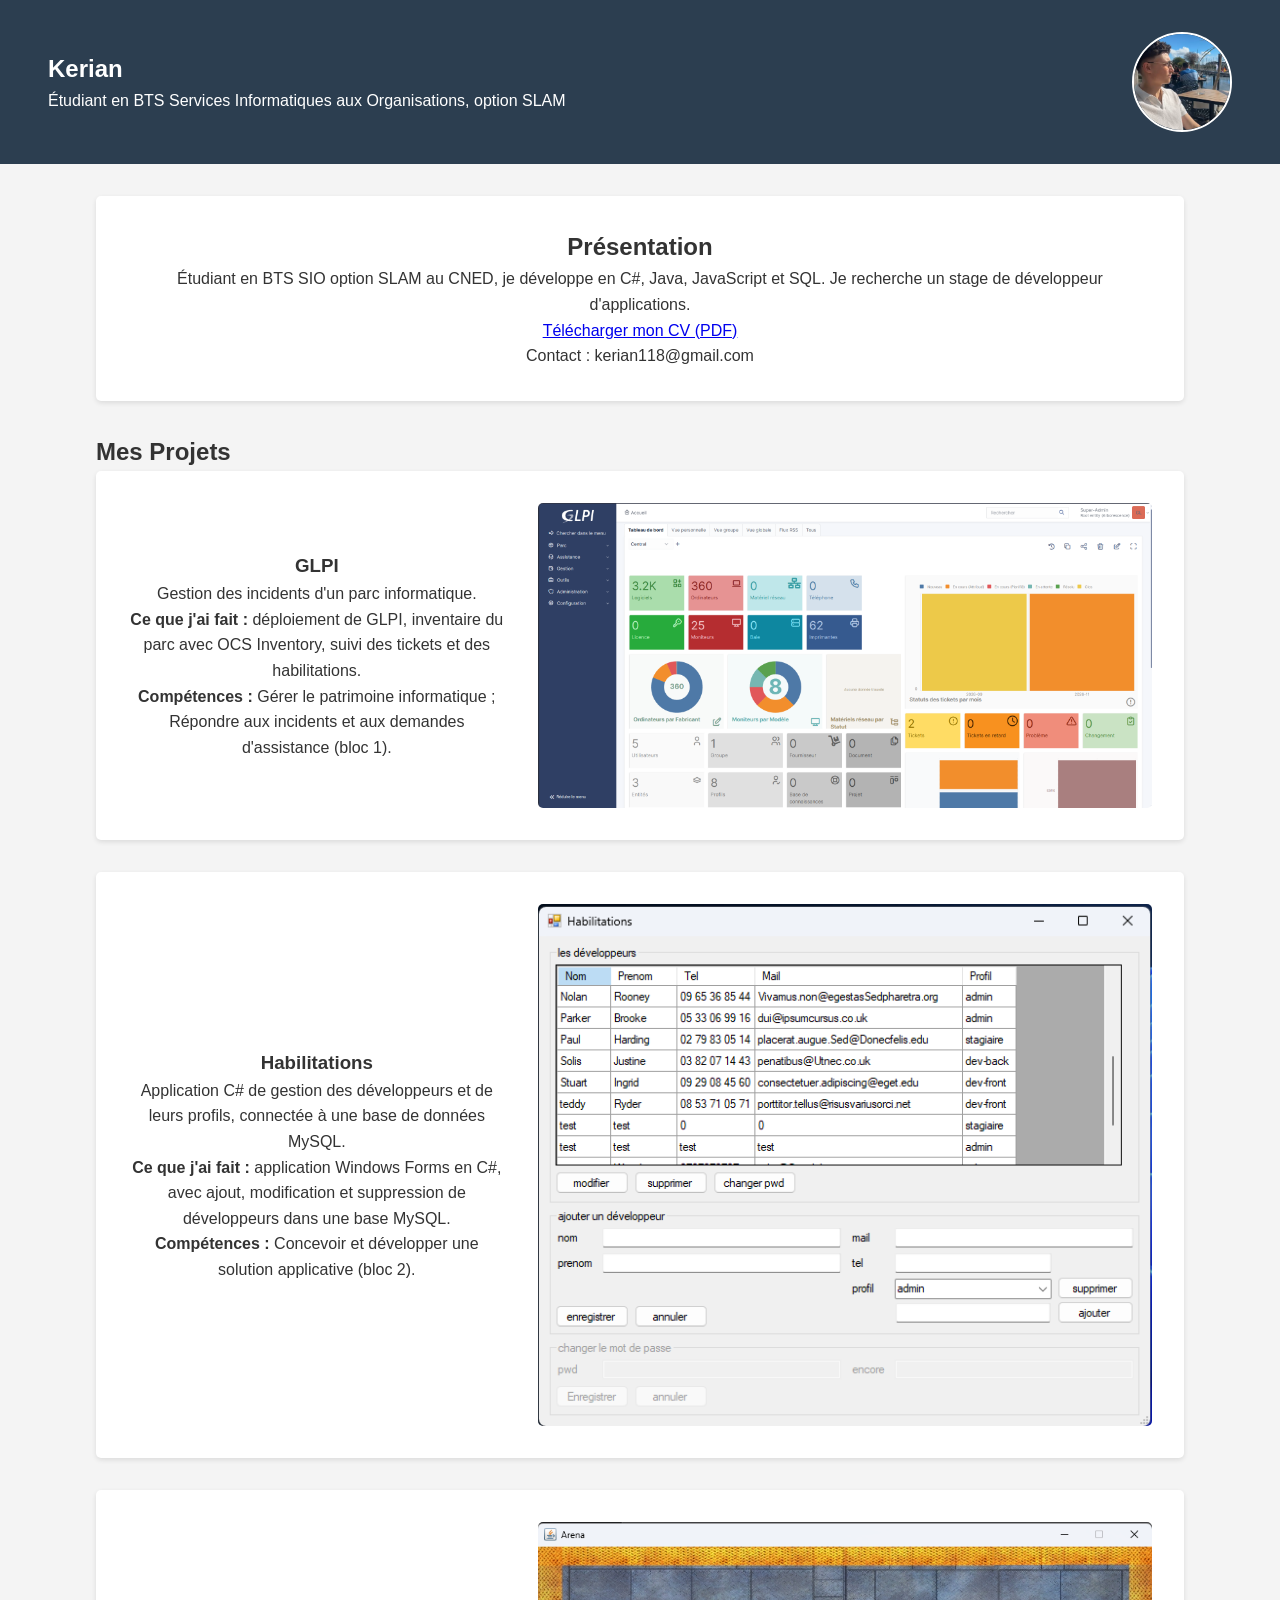
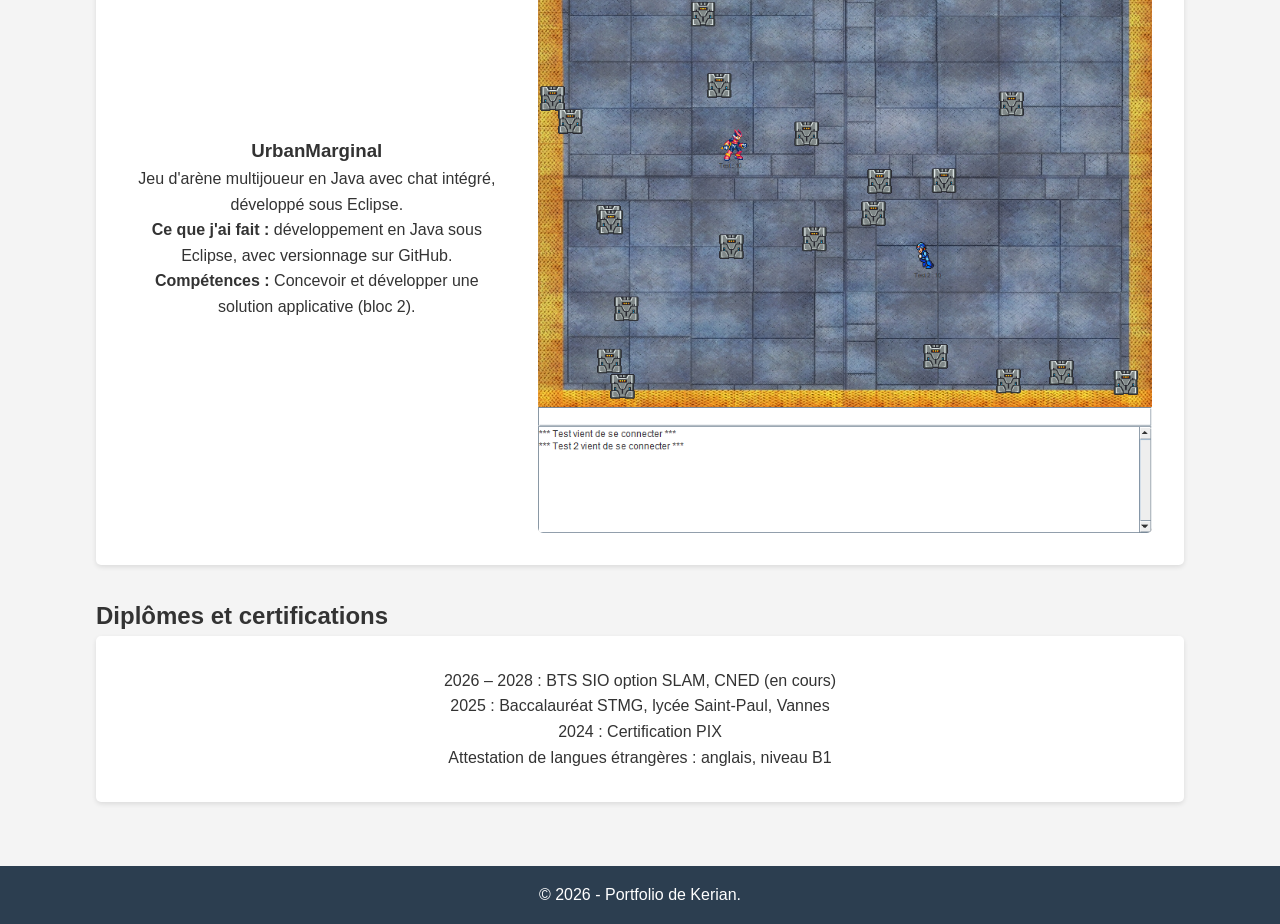
<file: index.html>
<!DOCTYPE html>
<html lang="fr">

<head>
    <meta charset="UTF-8">
    <meta name="viewport" content="width=device-width, initial-scale=1.0">
    <title>Mon Portfolio</title>
    <link rel="stylesheet" href="style.css">
</head>

<body>

    <header class="entete">
        <div class="entete-contenu">
            <div class="entete-texte">
                <h1 class="entete-nom">Kerian</h1>
                <p class="entete-description">Étudiant en BTS Services Informatiques aux Organisations, option SLAM</p>
            </div>
            <img src="images/photo.png" alt="Photo de profil" class="photo-profil">
        </div>
    </header>

    <section id="projets" class="section-projets">

        <article class="carte-projet">
            <div class="carte-intro">
                <h2>Présentation</h2>
                <p>Étudiant en BTS SIO option SLAM au CNED, je développe en C#, Java, JavaScript et SQL. Je recherche un
                    stage de développeur d'applications.</p>
                <p><a href="cv.pdf">Télécharger mon CV (PDF)</a></p>
                <p>Contact : kerian118@gmail.com</p>
            </div>
        </article>

        <h2 class="section-titre">Mes Projets</h2>

        <article class="carte-projet">
            <div class="carte-projet-contenu">
                <img src="images/tableau_de_bord_glpi.png" alt="Tableau de bord GLPI" class="carte-projet-image">
                <div class="carte-projet-texte">
                    <h3 class="carte-projet-titre">GLPI</h3>
                    <p class="carte-projet-description">Gestion des incidents d'un parc informatique.</p>
                    <p><strong>Ce que j'ai fait :</strong> déploiement de GLPI, inventaire du parc avec OCS Inventory,
                        suivi des tickets et des habilitations.</p>
                    <p><strong>Compétences :</strong> Gérer le patrimoine informatique ; Répondre aux incidents et aux
                        demandes d'assistance (bloc 1).</p>
                </div>
            </div>
        </article>

        <article class="carte-projet">
            <div class="carte-projet-contenu">
                <img src="images/habilitations.png" alt="Projet Habilitations" class="carte-projet-image">
                <div class="carte-projet-texte">
                    <h3 class="carte-projet-titre">Habilitations</h3>
                    <p class="carte-projet-description">Application C# de gestion des développeurs et de leurs profils,
                        connectée à une base de données MySQL.</p>
                    <p><strong>Ce que j'ai fait :</strong> application Windows Forms en C#, avec ajout, modification et
                        suppression de développeurs dans une base MySQL.</p>
                    <p><strong>Compétences :</strong> Concevoir et développer une solution applicative (bloc 2).</p>
                </div>
            </div>
        </article>

        <article class="carte-projet">
            <div class="carte-projet-contenu">
                <img src="images/urbanmarginal.png" alt="UrbanMarginal" class="carte-projet-image">
                <div class="carte-projet-texte">
                    <h3 class="carte-projet-titre">UrbanMarginal</h3>
                    <p class="carte-projet-description">Jeu d'arène multijoueur en Java avec chat intégré, développé
                        sous Eclipse.</p>
                    <p><strong>Ce que j'ai fait :</strong> développement en Java sous Eclipse, avec versionnage sur
                        GitHub.</p>
                    <p><strong>Compétences :</strong> Concevoir et développer une solution applicative (bloc 2).</p>
                </div>
            </div>
        </article>
        <h2 class="section-titre">Diplômes et certifications</h2>

        <article class="carte-projet">
            <div class="carte-intro">
                <p>2026 – 2028 : BTS SIO option SLAM, CNED (en cours)</p>
                <p>2025 : Baccalauréat STMG, lycée Saint-Paul, Vannes</p>
                <p>2024 : Certification PIX</p>
                <p>Attestation de langues étrangères : anglais, niveau B1</p>
            </div>
        </article>
    </section>

    <footer class="pied-de-page">
        <p>&copy; 2026 - Portfolio de Kerian.</p>
    </footer>

</body>

</html>
</file>
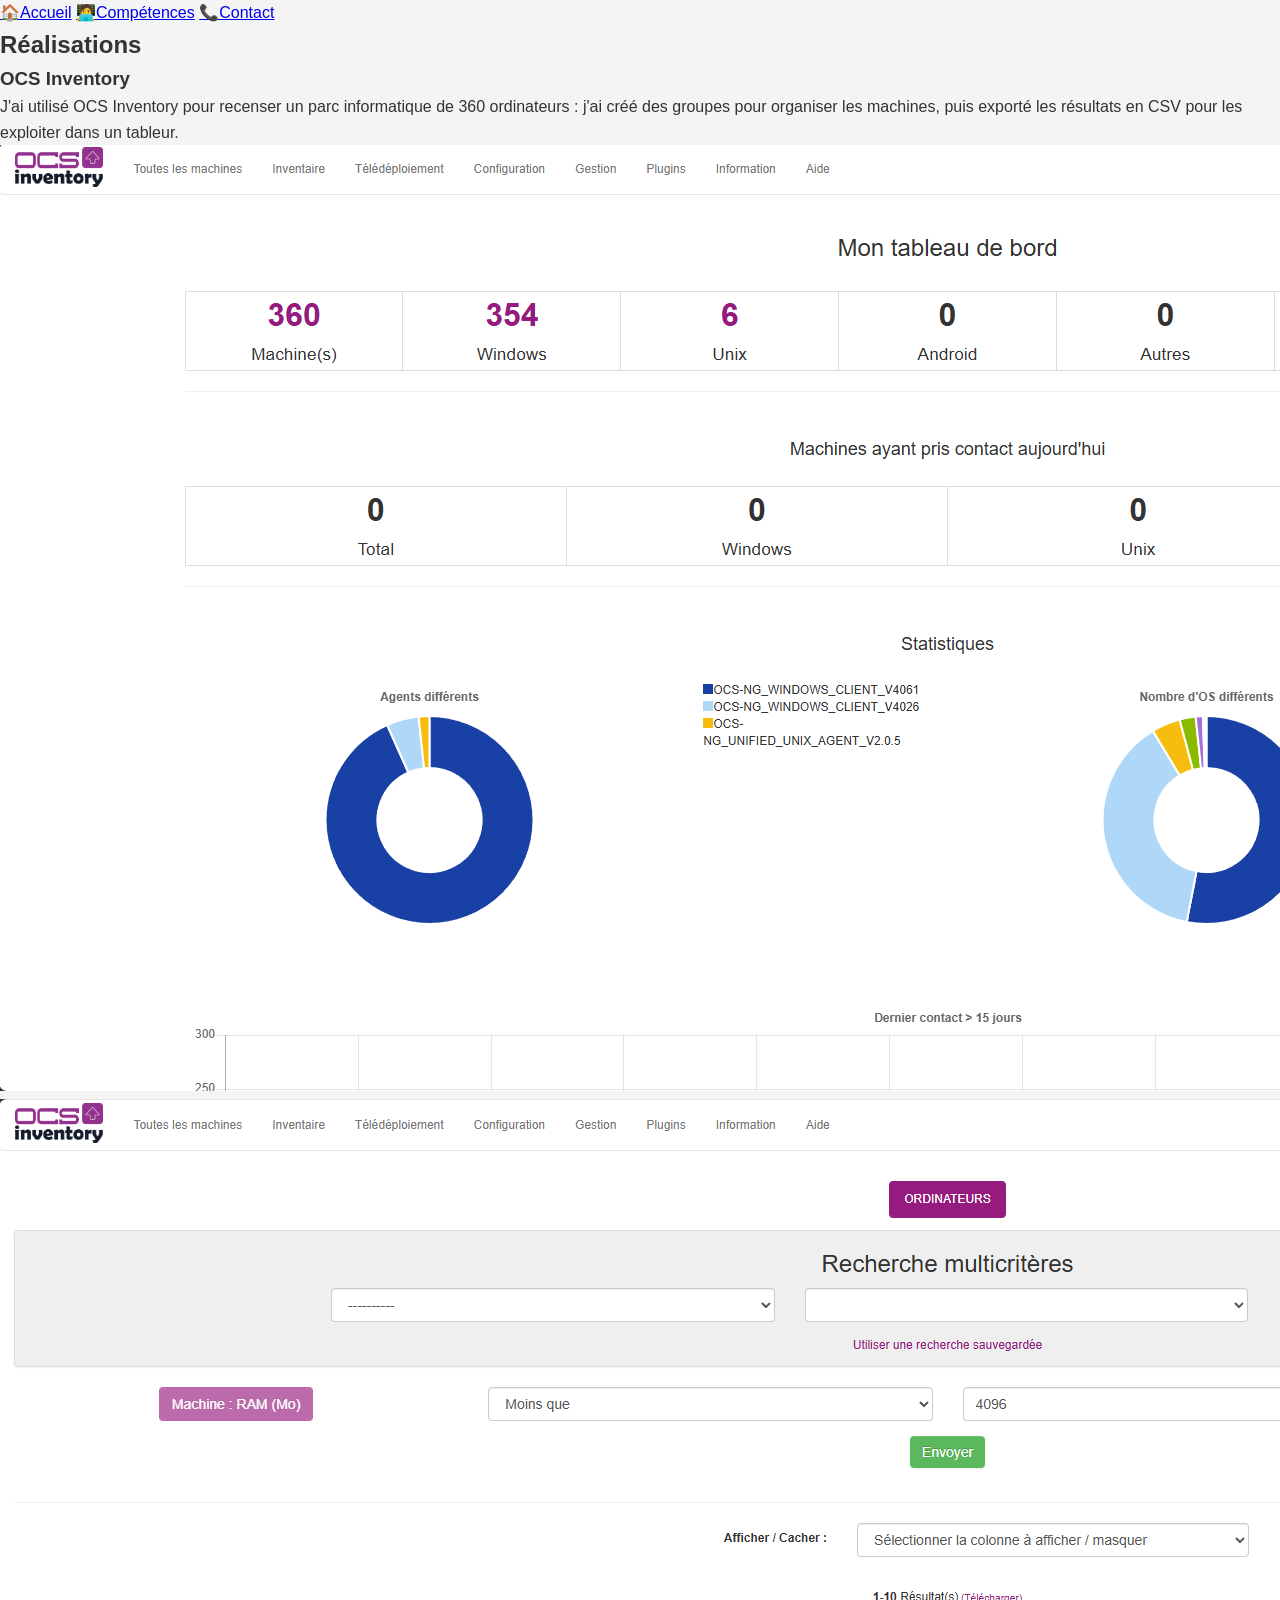
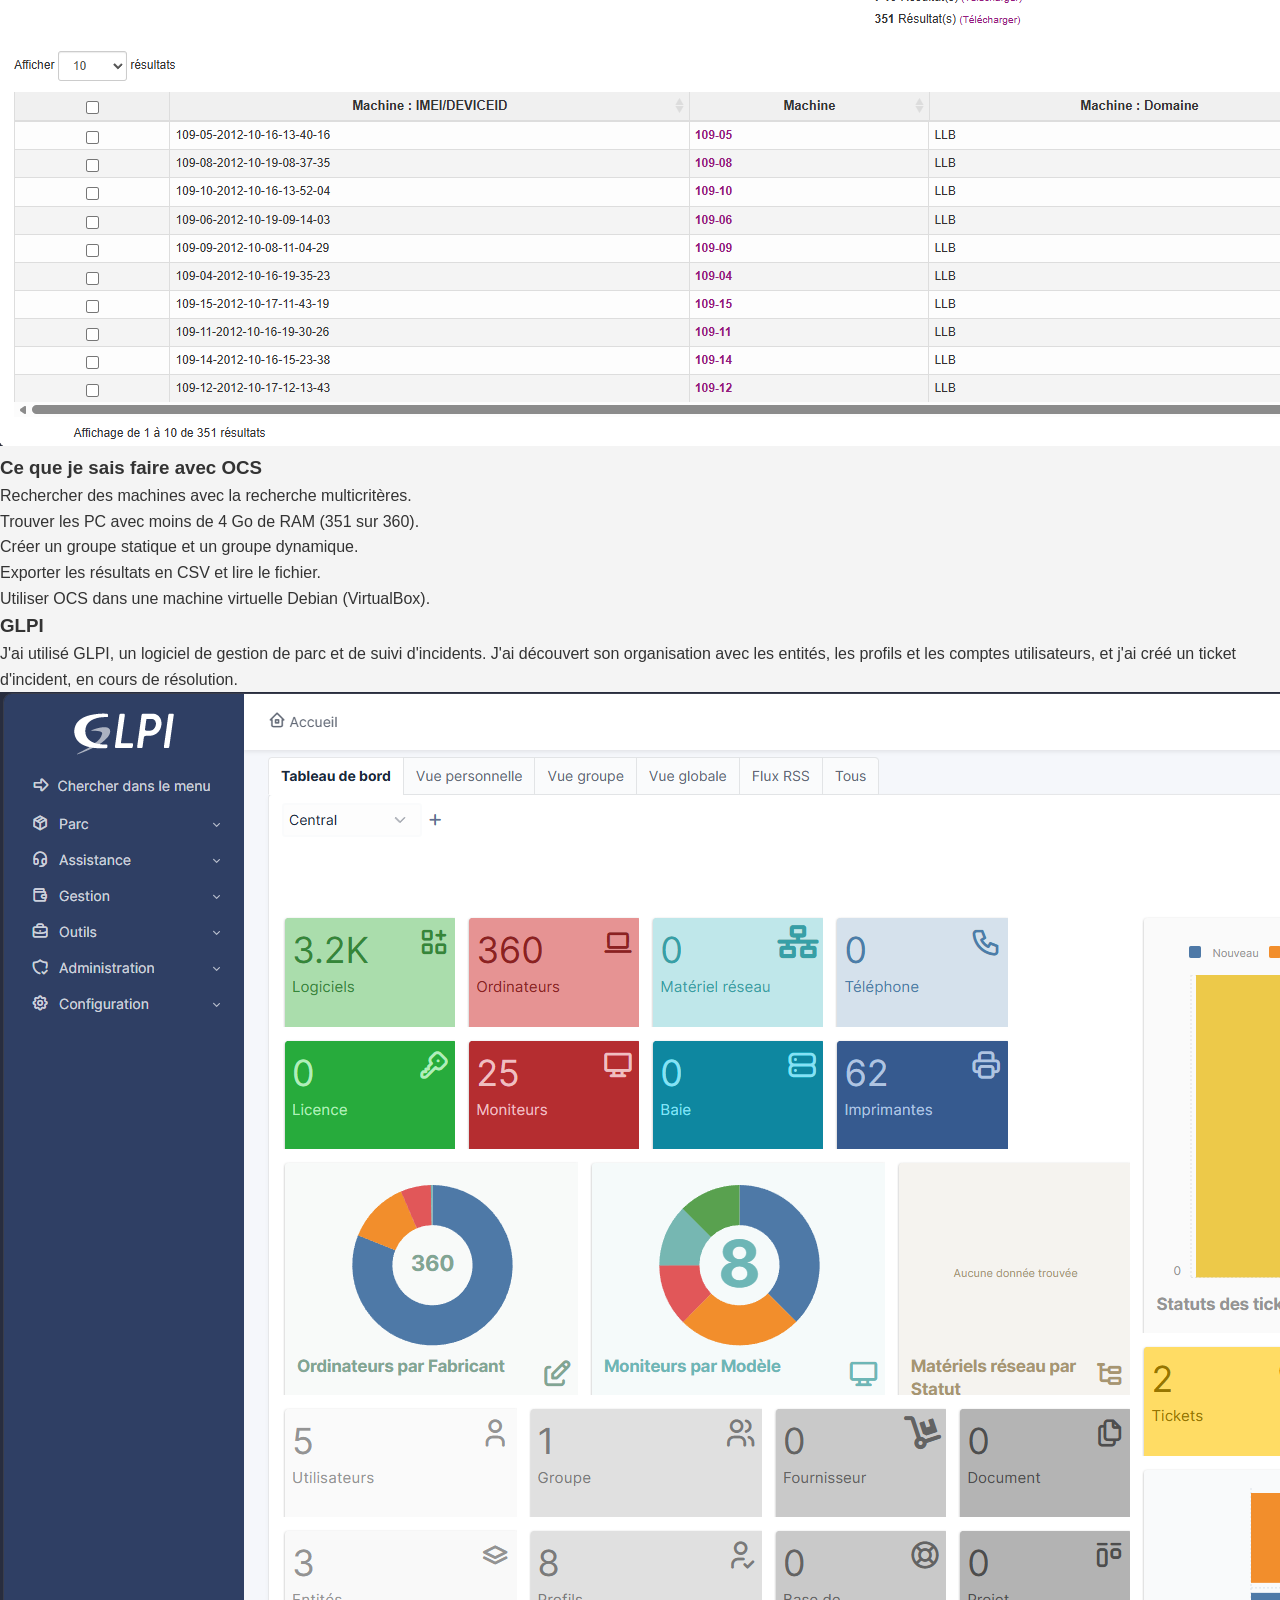
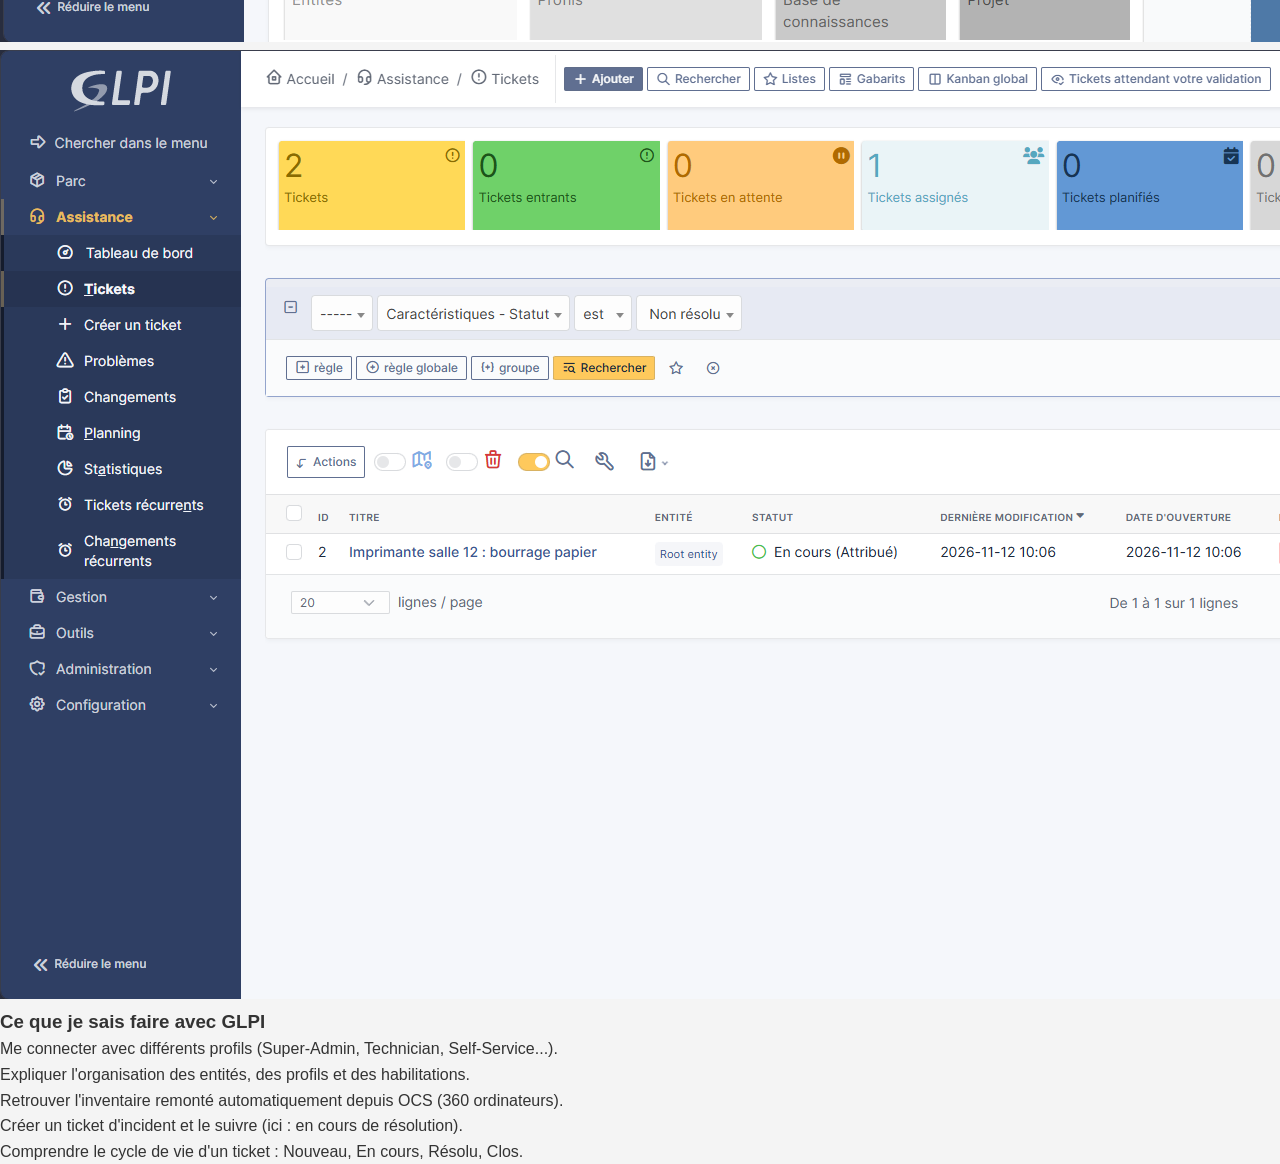
<file: realisations.html>
<!DOCTYPE html>
<html lang="fr">
<head>
    <meta charset="utf-8">
    <title>Réalisations - Kerian</title>
    <link rel="stylesheet" href="style.css">
    <link href="https://fonts.googleapis.com/css2?family=Inter&display=swap" rel="stylesheet">
</head>

<body>
<div class="contenu">

    <nav class="menu">
        <a href="index.html">🏠Accueil</a>
        <a href="competences.html">🧑‍💻Compétences</a>
        <a href="index.html#contact">📞Contact</a>
    </nav>

    <h2>Réalisations</h2>

    <div class="quinconce">

        <div class="texte">
            <h3>OCS Inventory</h3>
            <p>J'ai utilisé OCS Inventory pour recenser un parc informatique de 360 ordinateurs : j'ai créé des groupes pour organiser les machines, puis exporté les résultats en CSV pour les exploiter dans un tableur.</p>
        </div>

        <a href="images/tableau_de_bord_ocs.png" target="_blank">
            <img src="images/tableau_de_bord_ocs.png" alt="Tableau de bord d'OCS Inventory">
        </a>

        <a href="images/recherche_multicritère.png" target="_blank">
            <img src="images/recherche_multicritère.png" alt="Recherche multicritères dans OCS Inventory : 351 résultats">
        </a>

        <div class="texte">
            <h3>Ce que je sais faire avec OCS</h3>
            <ul>
                <li>Rechercher des machines avec la recherche multicritères.</li>
                <li>Trouver les PC avec moins de 4 Go de RAM (351 sur 360).</li>
                <li>Créer un groupe statique et un groupe dynamique.</li>
                <li>Exporter les résultats en CSV et lire le fichier.</li>
                <li>Utiliser OCS dans une machine virtuelle Debian (VirtualBox).</li>
            </ul>
        </div>

    </div>

    <div class="quinconce">

        <div class="texte">
            <h3>GLPI</h3>
            <p>J'ai utilisé GLPI, un logiciel de gestion de parc et de suivi d'incidents. J'ai découvert son organisation avec les entités, les profils et les comptes utilisateurs, et j'ai créé un ticket d'incident, en cours de résolution.</p>
        </div>

        <a href="images/tableau_de_bord_glpi.png" target="_blank">
            <img src="images/tableau_de_bord_glpi.png" alt="Tableau de bord de GLPI">
        </a>

        <a href="images/ticket.png" target="_blank">
            <img src="images/ticket.png" alt="Liste des tickets dans GLPI">
        </a>

        <div class="texte">
            <h3>Ce que je sais faire avec GLPI</h3>
            <ul>
                <li>Me connecter avec différents profils (Super-Admin, Technician, Self-Service...).</li>
                <li>Expliquer l'organisation des entités, des profils et des habilitations.</li>
                <li>Retrouver l'inventaire remonté automatiquement depuis OCS (360 ordinateurs).</li>
                <li>Créer un ticket d'incident et le suivre (ici : en cours de résolution).</li>
                <li>Comprendre le cycle de vie d'un ticket : Nouveau, En cours, Résolu, Clos.</li>
            </ul>
        </div>

    </div>

</div>
</body>
</html>
</file>
<file: style.css>
* {
    box-sizing: border-box;
    margin: 0;
    padding: 0;
}

body {
    font-family: Arial, sans-serif;
    line-height: 1.6;
    background-color: #f4f4f4;
    color: #333;
    display: flex;
    flex-direction: column;
    min-height: 100vh;
}

.entete {
    background: #2c3e50;
    color: white;
    padding: 2rem 0;
}

.entete-contenu {
    display: flex;
    align-items: center;
    justify-content: space-between;
    gap: 5rem;
    padding: 0 3rem;
}

.entete-nom {
    font-size: 1.5rem;
}

.photo-profil {
    width: 100px;
    height: 100px;
    border-radius: 50%;
    object-fit: cover;
    border: 2px solid white;
}

.section-projets {
    padding: 2rem;
    max-width: 1200px;
    margin: auto;
    width: 90%;
}

.carte-projet {
    background: white;
    margin-bottom: 2rem;
    border-radius: 5px;
    overflow: hidden;
    box-shadow: 0 2px 5px rgba(0, 0, 0, 0.10);
}

.carte-intro {
    padding: 2rem;
    text-align: center;
}

.carte-projet-contenu {
    padding: 2rem;
    display: flex;
    flex-direction: row-reverse;
    align-items: center;
    gap: 2rem;
    min-height: 200px;
}

.carte-projet-image {
    width: 60%;
    max-width: 750px;
    height: auto;
    border-radius: 5px;
}

.carte-projet-texte {
    flex: 1;
    text-align: center;
}

.pied-de-page {
    margin-top: auto;
    background: #2c3e50;
    color: white;
    text-align: center;
    padding: 1rem;
}
</file>
